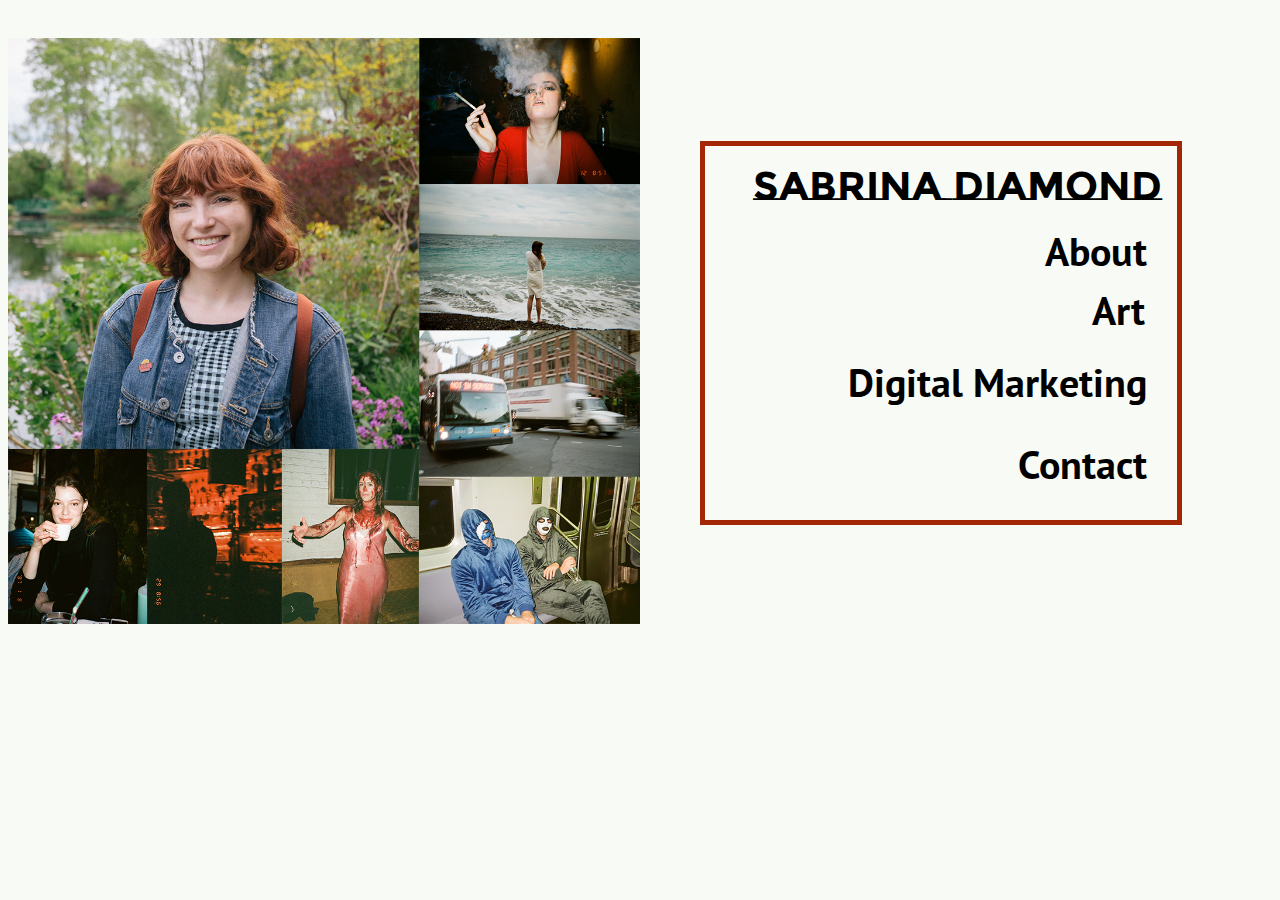
<file: index.html>
<!doctype html>
<html>
<head>
	<title>Sabrina Diamond</title>
	<link href="https://fonts.googleapis.com/css?family=Montserrat+Subrayada|PT+Sans" rel="stylesheet">
	<link rel="stylesheet" type="text/css" href="stylesheets/style.css">
</head>
<body>
	<div class="all">
		<div id="photo">
			<img id="landingpage" src="media/landingpage.png">
		</div>
		<h1 id="name">Sabrina Diamond
			<div class="pages">
				<a href="templates/about.html" id="about">About</a>
				<br>
				<a href="templates/art.html" id="art">Art</a>
				<br>
				<a href="templates/marketing.html" id="digital">Digital Marketing</a>
				<br>
				<a href="templates/contact.html" id="contact">Contact</a>
			</div>
		</h1>
		<br>

</body>
</html>
</file>
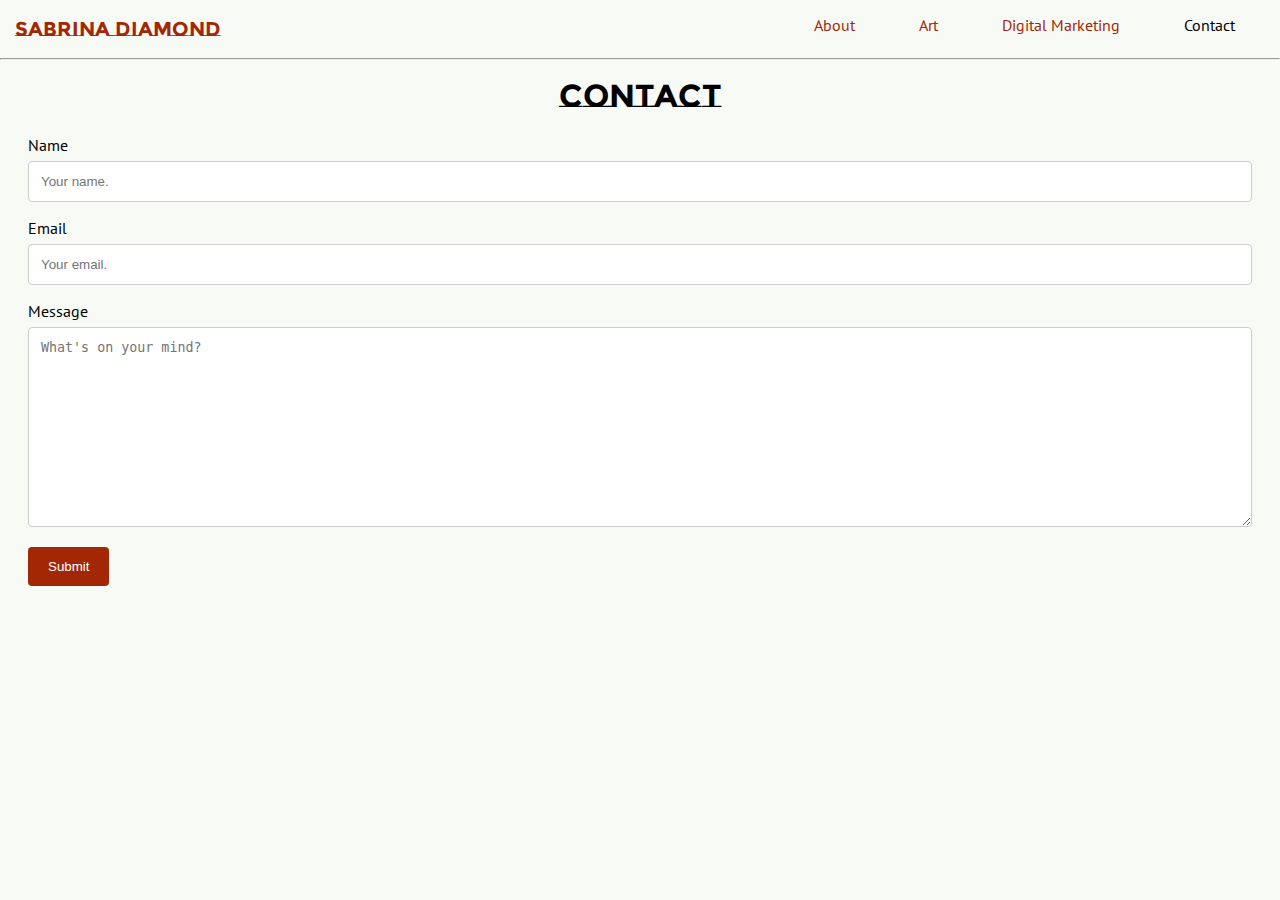
<file: templates/contact.html>
<!doctype html>
<html>
<head>
	<title>Contact</title>
	<link rel="stylesheet" type="text/css" href="../stylesheets/contact.css">
	<link href="https://fonts.googleapis.com/css?family=Montserrat+Subrayada|PT+Sans" rel="stylesheet">
</head>
<body>
	<div class="banner">
		<h2><a href=../index.html id="home">Sabrina Diamond</a></h2>
		<div class="tabs">
		<a href="../templates/about.html" id="about">About</a>
		<a href="../templates/art.html" id="art">Art</a>
		<a href="../templates/marketing.html" id="marketing">Digital Marketing</a>
		<a href="../templates/contact.html" id="contact">Contact</a>
		</div>
		<hr>
	</div>
	<br>
	<h1>Contact</h1>
	<div class="container">
 	 <form action="action_page.php">
		<label for="name">Name</label>
   	 	<input type="text" id="name" name="name" placeholder="Your name.">

    	<label for="email">Email</label>
    	<input type="text" id="email" name="email" placeholder="Your email.">

	    <label for="subject">Message</label>
	    <textarea id="subject" name="subject" placeholder="What's on your mind?" style="height:200px"></textarea>

	    <input type="submit" value="Submit">

  </form>
</div>
</body>
</html>
</file>
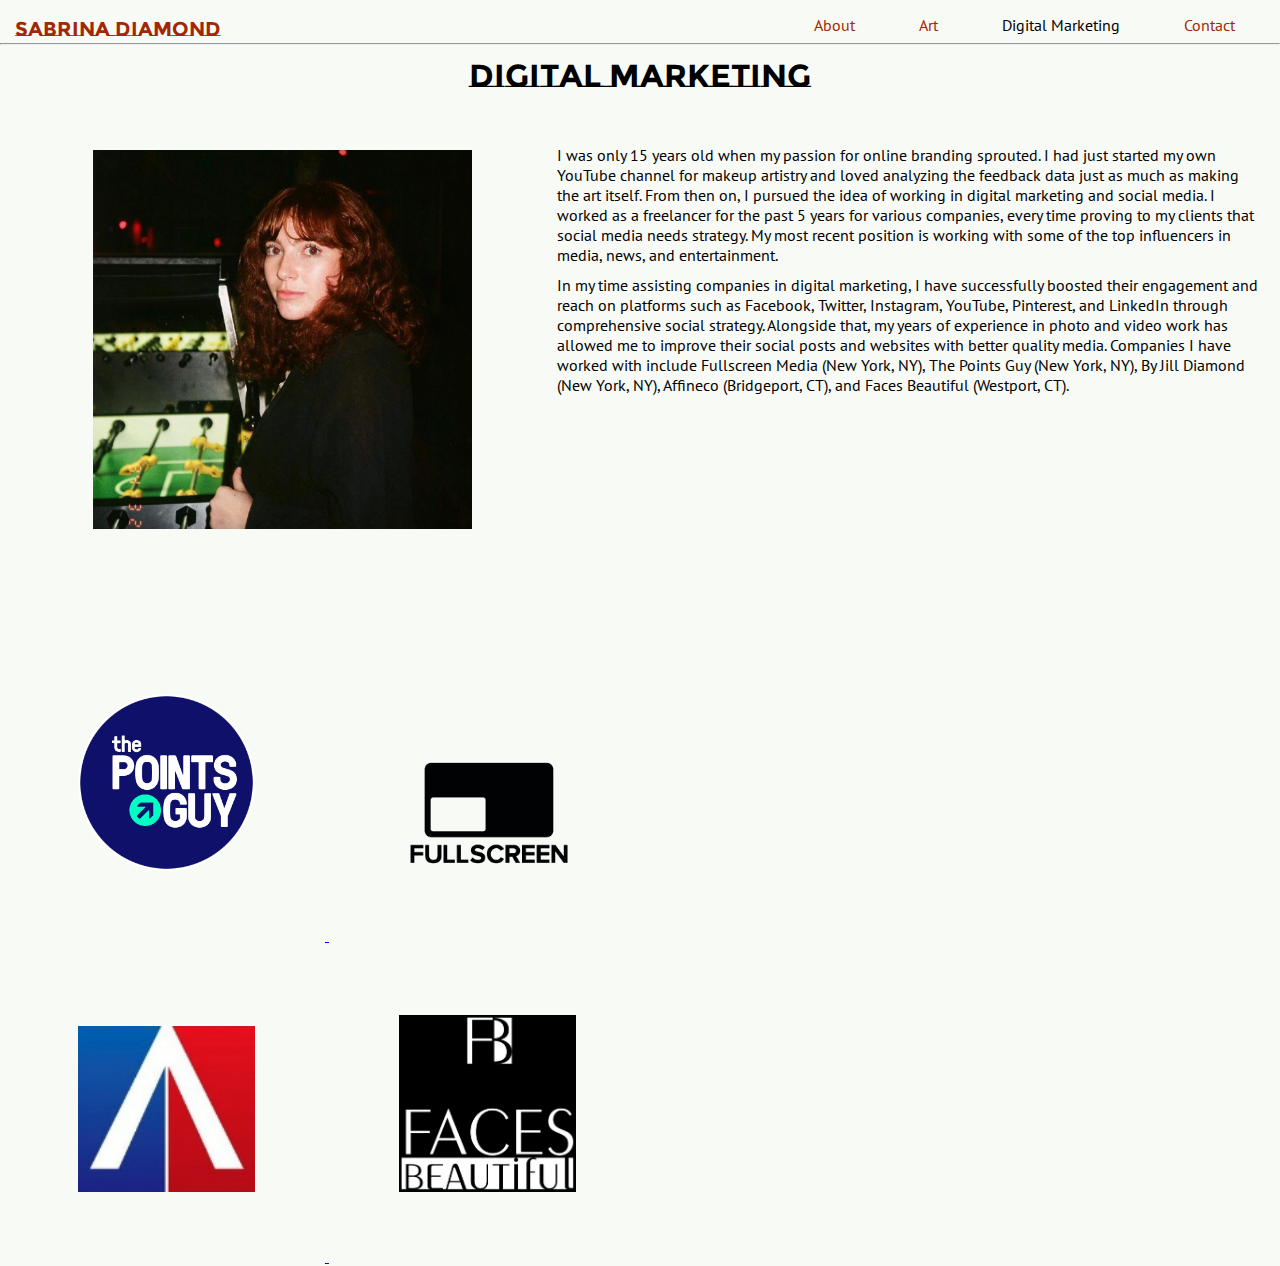
<file: templates/marketing.html>
<!doctype html>
<html>
<head>
	<title>Digital Marketing</title>
		<link href="https://fonts.googleapis.com/css?family=Montserrat+Subrayada|PT+Sans" rel="stylesheet">
		<link rel="stylesheet" type="text/css" href="../stylesheets/marketing.css">
</head>
<body>
	<div class="banner">
		<h2><a href=../index.html id="home">Sabrina Diamond</a></h2>
		<div class="tabs">
		<a href="../templates/about.html" id="about">About</a>
		<a href="../templates/art.html" id="art">Art</a>
		<a href="../templates/marketing.html" id="marketing">Digital Marketing</a>
		<a href="../templates/contact.html" id="contact">Contact</a>
		</div>
	<hr>
	</div>
	<br>
	<h1>Digital Marketing</h1>
	<img id="me" src="../media/sabrina1.png">
	<p>I was only 15 years old when my passion for online branding sprouted. I had just started my own YouTube channel for makeup artistry and loved analyzing the feedback data just as much as making the art itself. From then on, I pursued the idea of working in digital marketing and social media. I worked as a freelancer for the past 5 years for various companies, every time proving to my clients that social media needs strategy. My most recent position is working with some of the top influencers in media, news, and entertainment.</p>
	<p>In my time assisting companies in digital marketing, I have successfully boosted their engagement and reach on platforms such as Facebook, Twitter, Instagram, YouTube, Pinterest, and LinkedIn through comprehensive social strategy. Alongside that, my years of experience in photo and video work has allowed me to improve their social posts and websites with better quality media. Companies I have worked with include Fullscreen Media (New York, NY), The Points Guy (New York, NY), By Jill Diamond (New York, NY), Affineco (Bridgeport, CT), and Faces Beautiful (Westport, CT). </p>
	<div class="work">
		<a href="http://www.thepointsguy.com" target="_blank">
			<img src="../media/tpg.png" alt="The Points Guy">
		</a>
		<a href="http://www.fullscreen.com" target="_blank">
			<img src="../media/fullscreen.png" alt="Fullscreen Media">
		</a>
		<a href="http://www.affineco.com" target="_blank">
			<img src="../media/affineco.png" alt="Affineco">
		</a>
		<a href="http://www.facesbeautiful.com" target="_blank">
			<img src="../media/fblogo.jpg" alt="Faces Beautiful">
		</a>
	</div>

</body>
</html>
</file>
<file: stylesheets/style.css>
/*font-family: 'PT Sans', sans-serif;
font-family: 'Montserrat Subrayada', sans-serif;*/


body{
	background-color:#f8faf6;
}

h1{
	margin: auto;
	align-items: right;
}

#photo{
	display: inline-block;
	width: 50%;
}


#name {
	font-family: 'Montserrat Subrayada', sans-serif;
	font-size: 40px;
	width:35%;
	border: solid #a32704 5px;
	padding:15px;
	margin-right: 90px;
	position: relative;
	text-align:right;
	float: right;
	display: inline-block;
}

#about{
	font-family: 'PT Sans', sans-serif;
	color:black;
	font-size: 40px;
	padding:15px;
	float: right;
	text-decoration: none;
}

#art{
	font-family: 'PT Sans', sans-serif;
	color:black;
	font-size: 40px;
	padding:15px;
	float: right;
	text-decoration: none;
	position: relative;left:130px;top:10px;
}

#digital{
	font-family: 'PT Sans', sans-serif;
	color:black;
	font-size: 40px;
	padding:15px;
	float: right;
	text-decoration: none;
	position: relative;
	display: block;
	z-index: 90;
}

#contact{
	font-family: 'PT Sans', sans-serif;
	color:black;
	font-size: 40px;
	padding:15px;
	float: right;
	text-decoration: none;

}

a:hover{
  	color: #a32704;
  	border: none;
  	color: black;
  	padding: 16px 32px;
  	text-align: center;
  	font-size: 16px;
  	margin: 4px 2px;
  	transition: 0.3s;

}

img{
	width:100%;
}

.all{
	display: flex;
	position: relative;top:30px;
}
</file>
<file: stylesheets/contact.css>
body{
	background-color:#f8faf6;
}

input[type=text], select, textarea {
    width: 100%;
    padding: 12px;
    border: 1px solid #ccc;
    border-radius: 4px;
    box-sizing: border-box;
    margin-top: 6px; 
    margin-bottom: 16px; 
    resize: vertical
}

input[type=submit] {
    background-color: #a32704;
    color: white;
    padding: 12px 20px;
    border: none;
    border-radius: 4px;
    cursor: pointer;
}

input[type=submit]:hover {
    background-color: black;
}

.container {
    border-radius: 5px;
 	background-color:#f8faf6;
    padding: 20px;
    position: relative;top:50px;
}

h1{
	font-family:'Montserrat Subrayada', sans-serif;
	position: relative;top:50px;
	margin: auto;
	text-align: center;
}

h2{
	font-family:'Montserrat Subrayada', sans-serif;
	text-align: left;
	font-size: 20px;
	position: absolute;left:15px; top:0px;
}

.banner{
	position: fixed;top:0px;left:0px;
	width:100%;
	height:58px;
	z-index: 1000;
	background-color:#f8faf6; 
}

#home{
	text-decoration: none;
	color: #a32704;
}

.tabs{
	text-align: right;
	padding:15px;
}

#about{
	margin:30px;
	color:#a32704;
	text-decoration: none;
}
#art{
	margin:30px;
	color:#a32704;
	text-decoration: none;
}
#marketing{
	margin:30px;
	color:#a32704;
	text-decoration: none;
}
#contact{
	margin:30px;
	color:#000000;
	text-decoration: none;
}



a:hover{
	color: white;
  	border: none;
  	color: #a32704;
  	padding: 16px 25px;
  	text-align: right;
  	font-size: 16px;
  	margin: 4px 2px;
  	transition: 0.3s;
}

div{
	font-family: 'PT Sans', sans-serif;
}

p{
	font-family: 'PT Sans', sans-serif;
	position: relative;top:30px;
}
</file>
<file: stylesheets/marketing.css>
/*font-family: 'PT Sans', sans-serif;
font-family: 'Montserrat Subrayada', sans-serif;*/

body{
	background-color:#f8faf6;
}

h2{
	font-family:'Montserrat Subrayada', sans-serif;
	text-align: left;
	font-size: 20px;
	position: absolute;left:15px; top:0px;
}

.work{
	margin: auto;
	width: 70%;
	display: inline-block;
	position: relative;top: 10px;
}


h1{
	font-family:'Montserrat Subrayada', sans-serif;
	margin: auto;
	text-align: center;
	position: relative;top:30px;

}

hr{
	position: relative;bottom:15px;
}

div{
	font-family: 'PT Sans', sans-serif;
}

p{
	font-family: 'PT Sans', sans-serif;
	position: relative;top:70px;
	margin: 10px;
}

img{
	display: inline;
	width: 20%;
	margin: auto;
	padding: 70px;
}

#me{
	width: 30%;
	margin: 15px;
	float:left;
	display: inline-flex;
}

.banner{
	position: fixed;top:0px;left:0px;
	width:100%;
	height:45px;
	z-index: 1000;
	background-color:#f8faf6; 
}

.tabs{
	text-align: right;
	padding:15px;
}

#about{
	margin:30px;
	color:#a32704;
	text-decoration: none;
}
#art{
	margin:30px;
	color:#a32704;
	text-decoration: none;
}
#marketing{
	margin:30px;
	color:#000000;
	text-decoration: none;
}
#contact{
	margin:30px;
	color:#a32704;
	text-decoration: none;
}

#home{
	text-decoration: none;
	color:#a32704;
}

a:hover{
	color: white;
  	border: none;
  	color: #a32704;
  	padding: 16px 25px;
  	text-align: right;
  	font-size: 16px;
  	margin: 4px 2px;
  	transition: 0.3s;
}
</file>
